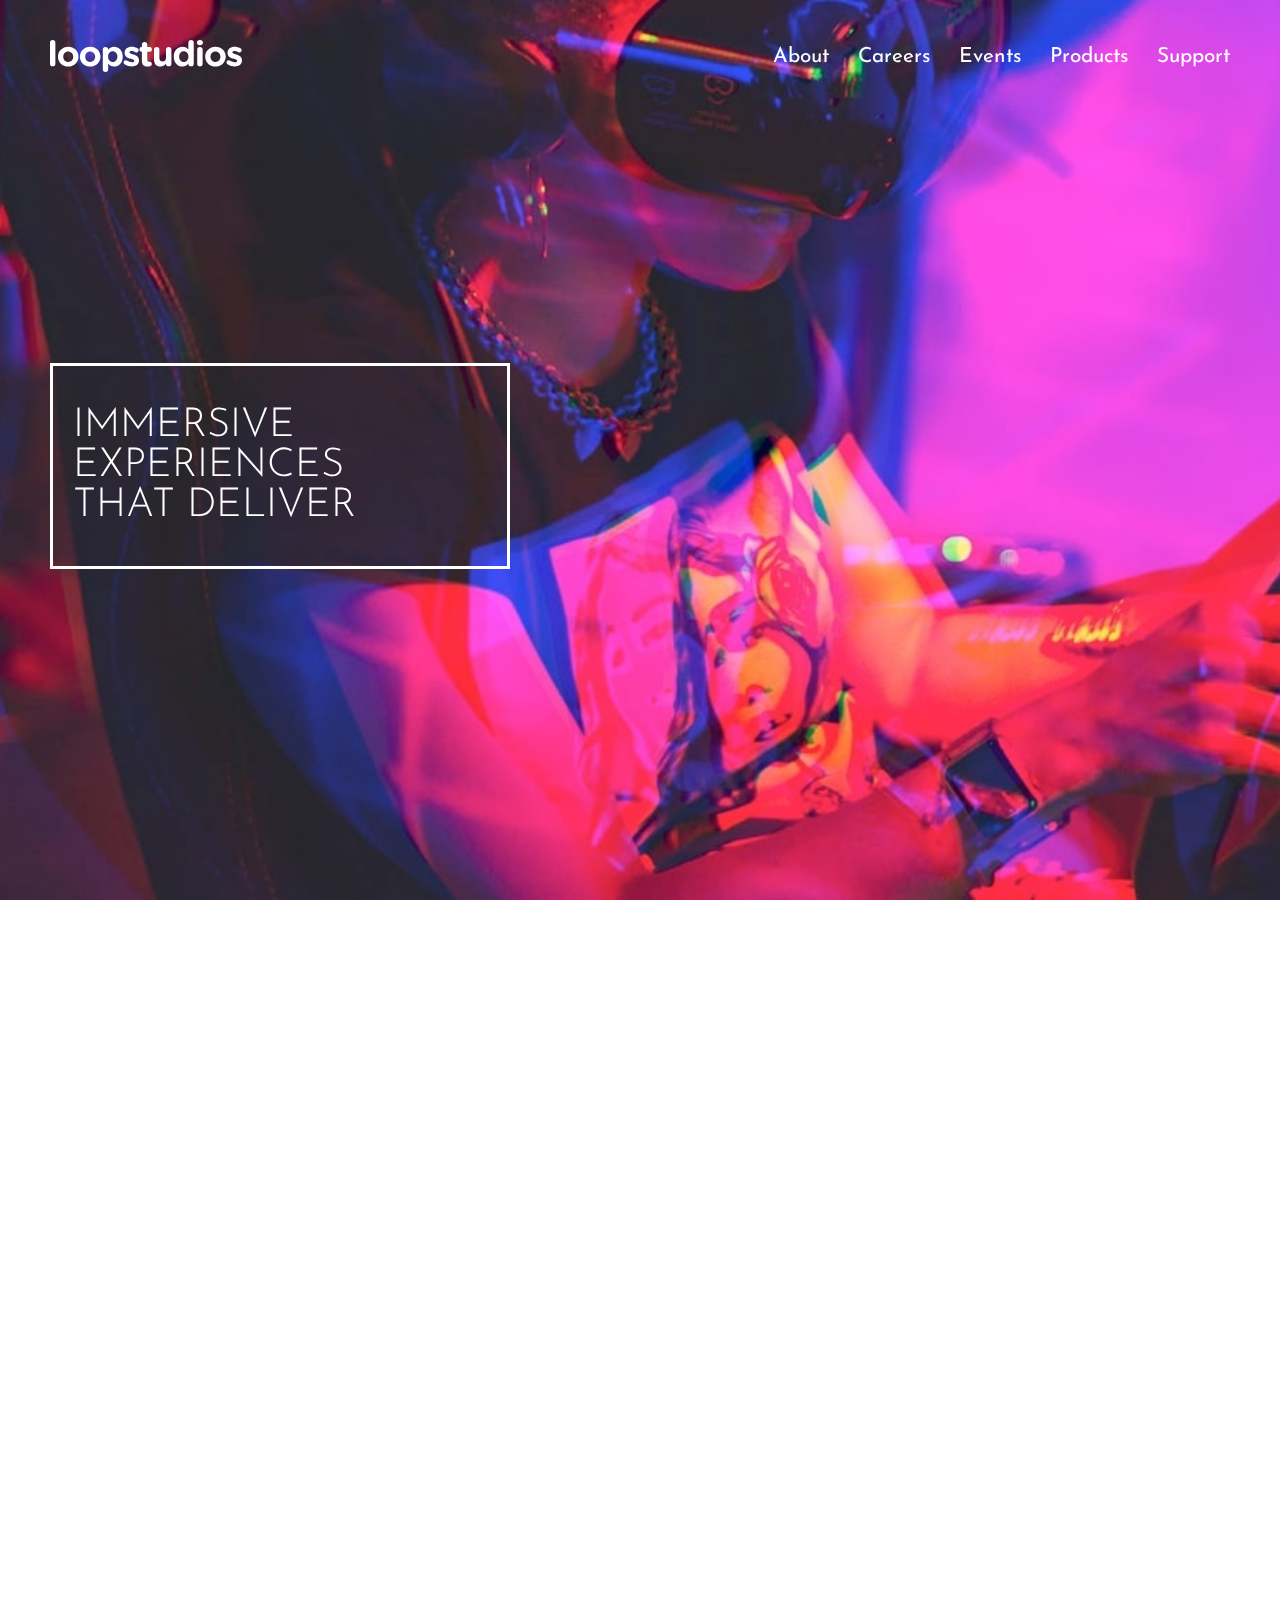
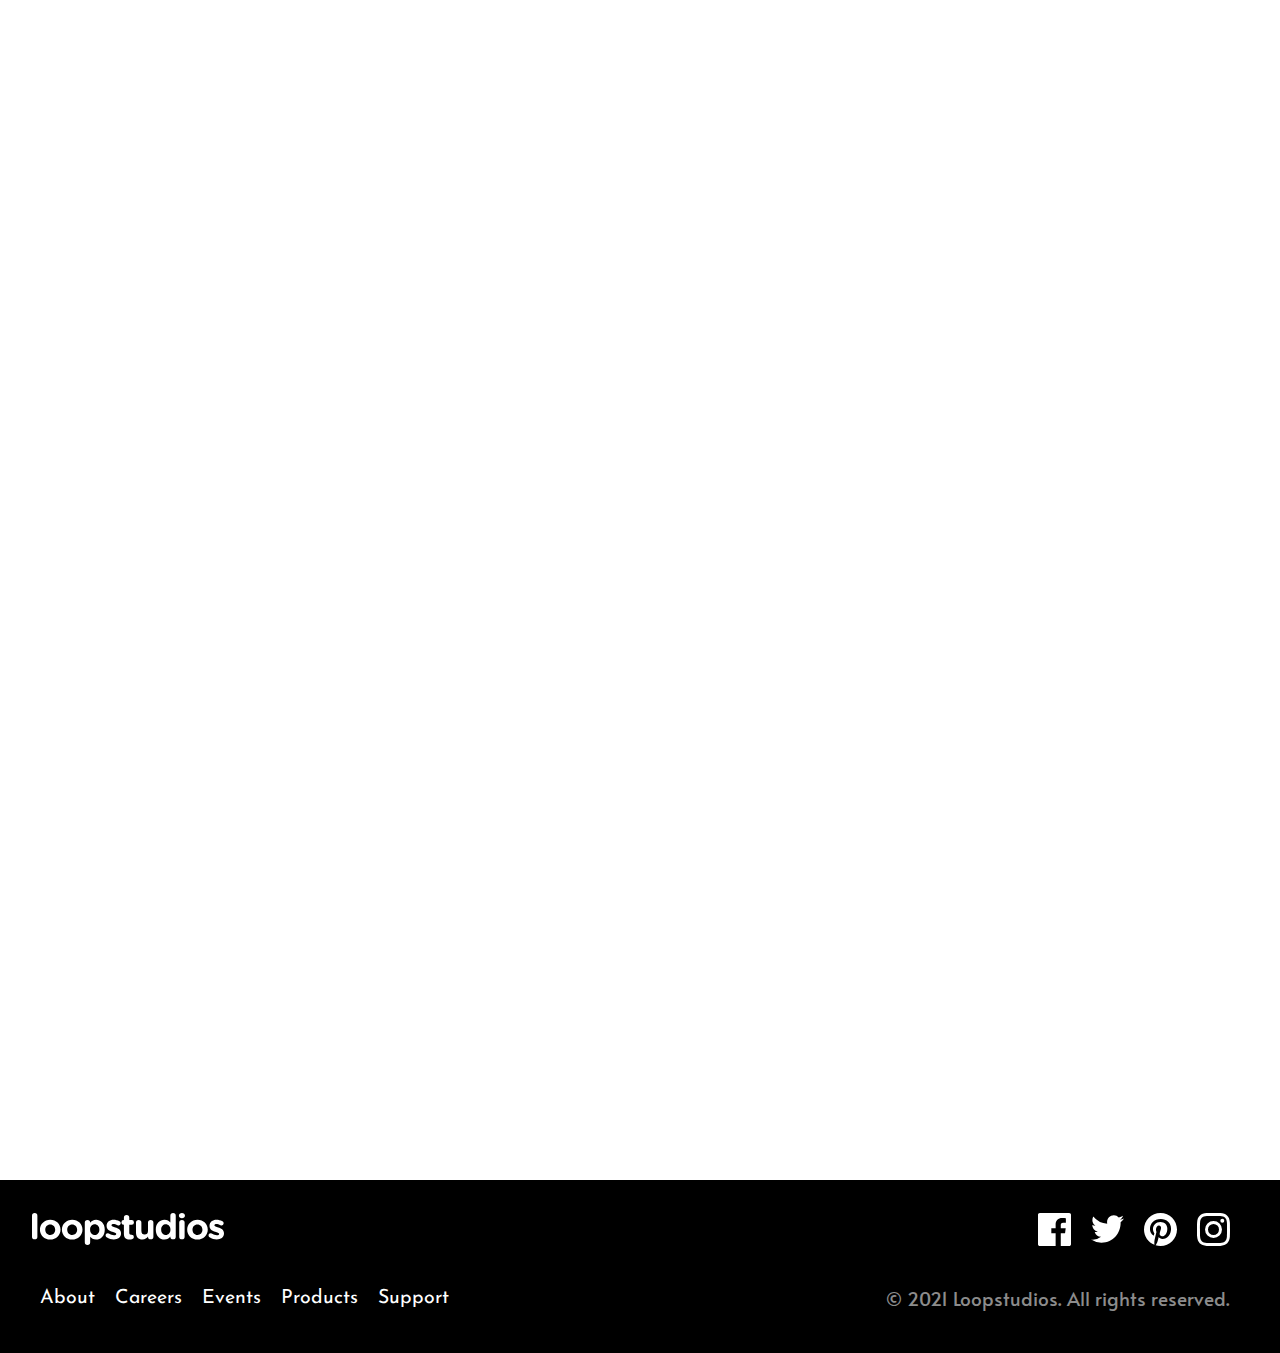
<file: index.html>
<!DOCTYPE html>
<html lang="en">
  <head>
    <meta charset="UTF-8" />
    <meta name="viewport" content="width=device-width, initial-scale=1.0" />
    <link rel="stylesheet" href="style.css" />
    <link rel="preconnect" href="https://fonts.googleapis.com" />
    <link rel="preconnect" href="https://fonts.gstatic.com" crossorigin />
    <link
      href="https://fonts.googleapis.com/css2?family=Alata&family=Josefin+Sans:ital,wght@0,100..700;1,100..700&display=swap"
      rel="stylesheet"
    />
    <link rel="stylesheet" href="https://unpkg.com/aos@next/dist/aos.css" />
    <script src="script.js" defer></script>
    <title>Document</title>
  </head>
  <body>
    <div class="progress-indicator">
      <div class="progress-container">
        <div class="progress-bar"></div>
      </div>
    </div>
    <div class="background-image">
      <div class="overlay" style="display: none"></div>
      <nav class="navbar-res" data-aos="fade-down">
        <img class="logo" src="images/logo.svg" alt="company-logo"  />
        <img
          class="menu-icon"
          src="images/icon-hamburger.svg"
          alt="navigation-menu"
        />
        <img
          class="close-icon"
          src="images/icon-close.svg"
          alt=""
          style="display: none"
        />
        <ul class="navigation-items" style="display: none" data-aos="fade-down">
          <li>
            <a
              href="https://www.youtube.com/watch?v=dQw4w9WgXcQ"
              target="_blank"
              >About</a
            >
          </li>
          <li>
            <a
              href="https://www.youtube.com/watch?v=dQw4w9WgXcQ"
              target="_blank"
              >Careers</a
            >
          </li>
          <li>
            <a
              href="https://www.youtube.com/watch?v=dQw4w9WgXcQ"
              target="_blank"
              >Events</a
            >
          </li>
          <li>
            <a
              href="https://www.youtube.com/watch?v=dQw4w9WgXcQ"
              target="_blank"
              >Products</a
            >
          </li>
          <li>
            <a
              href="https://www.youtube.com/watch?v=dQw4w9WgXcQ"
              target="_blank"
              >Support</a
            >
          </li>
        </ul>
      </nav>

      <div class="hero-box" data-aos="fade-right" data-aos-duration="1100">
        <h1 class="hero-title">Immersive experiences that deliver</h1>
      </div>
    </div>

    <section class="second-section">
      <picture class="picture" data-aos="fade-left" data-aos-duration="900" >
        <source
          srcset="images/desktop/image-interactive.jpg"
          media="(min-width:700px)"
        />
        <img
          class="second-section-img"
          src="images/mobile/image-interactive.jpg"
          alt="interactive"
        />
      </picture>

      <div class="second-section-text" data-aos="fade-up" data-aos-duration="900">
        <h1 class="second-section-title">The leader in interactive VR</h1>
        <p class="second-section-paragraph">
          Founded in 2011, Loopstudios has been producing world-class virtual
          reality projects for some of the best companies around the globe. Our
          award-winning creations have transformed businesses through digital
          experiences that bind to their brand.
        </p>
      </div>
    </section>

    <section class="gallery" data-aos="zoom-in" data-aos-duration="900">
      <h1 class="gallery-header">Our creations</h1>
      <div class="gallery-item">
        <picture>
          <source
            srcset="images/desktop/image-deep-earth.jpg"
            media="(min-width : 700px)"
          />
          <img src="images/mobile/image-deep-earth.jpg" alt="deep-earth" />
        </picture>
        <div class="overlay-img"></div>
        <h1 class="gallery-item-title">
          Deep <br />
          earth
        </h1>
      </div>
      <div class="gallery-item">
        <picture>
          <source
            srcset="images/desktop/image-night-arcade.jpg"
            media="(min-width : 700px)"
          />
          <img src="images/mobile/image-night-arcade.jpg" alt="night-arcade" />
        </picture>
        <div class="overlay-img"></div>
        <h1 class="gallery-item-title">
          Night<br />
          arcade
        </h1>
      </div>
      <div class="gallery-item">
        <picture>
          <source
            srcset="images/desktop/image-soccer-team.jpg"
            media="(min-width : 700px)"
          />
          <img src="images/mobile/image-soccer-team.jpg" alt="soccer-team" />
        </picture>
        <div class="overlay-img"></div>
        <h1 class="gallery-item-title">
          Soccer <br />
          team VR
        </h1>
      </div>
      <div class="gallery-item">
        <picture>
          <source
            srcset="images/desktop/image-grid.jpg"
            media="(min-width : 700px)"
          />
          <img src="images/mobile/image-grid.jpg" alt="grid" />
        </picture>
        <div class="overlay-img"></div>
        <h1 class="gallery-item-title">
          The <br />
          grid
        </h1>
      </div>
      <div class="gallery-item">
        <picture>
          <source
            srcset="images/desktop/image-from-above.jpg"
            media="(min-width : 700px)"
          />
          <img src="images/mobile/image-from-above.jpg" alt="from-above" />
        </picture>
        <div class="overlay-img"></div>
        <h1 class="gallery-item-title">
          From up <br />
          above VR
        </h1>
      </div>
      <div class="gallery-item">
        <picture>
          <source
            srcset="images/desktop/image-pocket-borealis.jpg"
            media="(min-width : 700px)"
          />
          <img
            src="images/mobile/image-pocket-borealis.jpg"
            alt="pocket-borealis"
          />
        </picture>
        <div class="overlay-img"></div>
        <h1 class="gallery-item-title">
          Pocket <br />
          borealis
        </h1>
      </div>
      <div class="gallery-item">
        <picture>
          <source
            srcset="images/desktop/image-curiosity.jpg"
            media="(min-width : 700px)"
          />
          <img src="images/mobile/image-curiosity.jpg" alt="curiosity" />
        </picture>
        <div class="overlay-img"></div>
        <h1 class="gallery-item-title">
          The <br />
          curiosity
        </h1>
      </div>
      <div class="gallery-item">
        <picture>
          <source
            srcset="images/desktop/image-fisheye.jpg"
            media="(min-width : 700px)"
          />
          <img src="images/mobile/image-fisheye.jpg" alt="fisheye" />
        </picture>

        <div class="overlay-img"></div>
        <h1 class="gallery-item-title">
          Make it <br />
          fisheye
        </h1>
      </div>
      <a
        class="gallery-button"
        href="https://www.youtube.com/watch?v=dQw4w9WgXcQ"
        target="_blank"
        >see all</a
      >
    </section>

    <footer class="footer">
      <img class="logo" src="images/logo.svg" alt="company-logo" />
      <ul class="footer-items">
        <li>
          <a href="https://www.youtube.com/watch?v=dQw4w9WgXcQ" target="_blank"
            >About</a
          >
        </li>
        <li>
          <a href="https://www.youtube.com/watch?v=dQw4w9WgXcQ" target="_blank"
            >Careers</a
          >
        </li>
        <li>
          <a href="https://www.youtube.com/watch?v=dQw4w9WgXcQ" target="_blank"
            >Events</a
          >
        </li>
        <li>
          <a href="https://www.youtube.com/watch?v=dQw4w9WgXcQ" target="_blank"
            >Products</a
          >
        </li>
        <li>
          <a href="https://www.youtube.com/watch?v=dQw4w9WgXcQ" target="_blank"
            >Support</a
          >
        </li>
      </ul>
      <div class="companies">
        <img class="company" src="images/icon-facebook.svg" alt="Facebook" />
        <img class="company" src="images/icon-twitter.svg" alt="Twitter" />
        <img class="company" src="images/icon-pinterest.svg" alt="Pinterest" />
        <img class="company" src="images/icon-instagram.svg" alt="Instagram" />
      </div>
      <p class="credits">© 2021 Loopstudios. All rights reserved.</p>
    </footer>
    
    <script src="https://unpkg.com/aos@next/dist/aos.js"></script>
    <script>
      AOS.init({
        once:true,
      });
      AOS.refresh();
    </script>
  </body>
</html>
</file>
<file: style.css>
:root {
  --white: hsl(0, 0%, 100%);
  --black: hsl(0, 0%, 0%);
  --dark-gray: hsl(0, 0%, 55%);
  --very-dark-gray: hsl(0, 0%, 41%);
  --fw-300-sans: 300;
  --fw-400-alata: 400;
  --ff-alata: 'Alata', sans-serif;
  --ff-josefin-sans: 'Josefin Sans', sans-serif;
}
* {
  margin: 0;
  padding: 0;
  box-sizing: border-box;
}

img,
svg {
  max-width: 100%;
  display: block;
}

body {
  font-family: var(--ff-josefin-sans);
  background-color: var(--white);
  color: var(--white);
}

.progress-indicator {
  position: fixed;
  top: 0;
  z-index: 1;
  width: 100%;
}

.progress-container {
  width: 100%;
  height: 6px;
}

.progress-bar {
  height: 6px;
  background: #ffadd0;
  width: 0%;
}

.background-image {
  padding: 1.25em;
  background-color: var(--black);
  background-image: url(images/mobile/image-hero.jpg);
  min-height: 100vh;
  background-repeat: no-repeat;
  background-position: center top;
  background-size: cover;
  display: grid;
  align-items: baseline;
}

.overlay {
  position: fixed;
  inset: 0;
  background-color: black;
  padding: 1.25em;
  z-index: 99;
}

.navbar-res {
  display: flex;
  justify-content: space-between;
  align-items: center;
  z-index: 99;
}

.logo,
.menu-icon,
.close-icon {
  cursor: pointer;
}

.navigation-items {
  list-style: none;
  position: absolute;
  bottom: 210px;
  left: 0;
  padding: 1.25em;
}

.navigation-items li,
.footer-items li {
  margin: 1.25em 0;
}

.navigation-items a,
.footer-items a {
  color: white;
  font-size: 1.42rem;
  text-decoration: none;
  position: relative;
  outline: none;
}

/* hover transition effects */
.navigation-items a::before,
.footer-items a::before {
  content: '';
  position: absolute;
  bottom: -5px;
  left: 0;
  width: 0;
  height: 2px;
  background-color: white;
  transition: 0.6s ease;
}
.navigation-items a:is(:hover, :focus)::before,
.footer-items a:is(:hover, :focus)::before {
  width: 100%;
}

.hero-box {
  text-transform: uppercase;
  padding: 2.5em 1.25em;
  border: 3px solid var(--white);
  max-width: 28.75rem;
  text-wrap: balance;
}

.hero-title {
  text-align: left;
  font-size: 2.5rem;
  font-weight: var(--fw-300-sans);
}

.second-section {
  margin-top: 2em;
  padding: 1.25em 0.813em;
}
.second-section-img {
  margin: 0 auto;
}
.second-section-text {
  text-align: center;
  margin: 1.125em;
}

.second-section-title {
  font-weight: var(--fw-300-sans);
  font-size: 2.331rem;
  color: var(--black);
  text-transform: uppercase;
  text-wrap: balance;
}

.second-section-paragraph {
  font-family: var(--ff-alata);
  font-weight: var(--fw-400-alata);
  font-size: 1.2rem;
  color: var(--dark-gray);
}

.gallery {
  padding: 1.25em;
  display: grid;
  gap: 20px;
  place-items: center;
}

.gallery-header {
  color: var(--black);
  font-weight: var(--fw-300-sans);
  text-transform: uppercase;
  font-size: 2rem;
}
.overlay-img {
  position: absolute;
  top: 0;
  left: 0;
  width: 50%;
  height: 100%;
  background: linear-gradient(to right, rgba(0, 0, 0, 0.6), rgba(0, 0, 0, 0));
  pointer-events: none;
}

.gallery-item {
  position: relative;
  cursor: pointer;
  overflow: hidden;
}
.gallery-item-title {
  text-transform: uppercase;
  color: var(--white);
  font-size: 1.8rem;
  font-weight: var(--fw-300-sans);
  position: absolute;
  top: 50%;
  left: 24px;
}

.gallery-button {
  text-decoration: none;
  color: var(--black);
  padding: 0.625em 2.5em;
  letter-spacing: 3px;
  border: 1px solid var(--black);
  border-radius: 5px;
  cursor: pointer;
  font-size: 1.2rem;
  text-transform: uppercase;
  font-family: var(--ff-alata);
  font-weight: var(--fw-400-alata);
  transition: 0.5s;
}

.gallery-button:is(:hover, :focus) {
  background-color: var(--black);
  color: var(--white);
}

.footer {
  margin-top: 1em;
  padding: 2.5em 0;
  background-color: var(--black);
  display: grid;
  place-items: center;
  gap: 40px;
}

.footer-items {
  list-style: none;
  display: flex;
  flex-direction: column;
  align-items: center;
  padding: 1.25px;
}
.footer-items a {
  color: var(--white);
  font-size: 1.4rem;
  text-decoration: none;
}

.companies {
  display: flex;
  align-items: center;
  gap: 20px;
  cursor: pointer;
}

.company {
  width: 2.063rem;
}

.company:hover {
  opacity: 0.7;
}

.credits {
  font-size: 1.2rem;
  color: var(--dark-gray);
  font-family: var(--ff-alata);
  font-weight: var(--fw-400-alata);
}

/* scaling for bigger screens */

@media screen and (min-width: 43.75rem) {
  .close-icon,
  .menu-icon {
    display: none;
  }
  .background-image {
    background-image: url(images/desktop/image-hero.jpg);
    background-position: center;
    padding: 2.5em 3.125em;
  }

  .navigation-items.navigation-items {
    display: flex !important;
    gap: 29px;
    position: unset;
    align-items: center;
    padding: 0;
  }
  .navigation-items li {
    margin: 0;
  }
  .navigation-items a {
    font-size: 1.3rem;
  }
  .second-section {
    display: grid;
    grid-template-columns: repeat(6, 1fr);
  }
  .picture {
    grid-column: 1/5;
  }
  .second-section-text {
    grid-column: 4 / -1;
    align-self: end;
    background-color: white;
    padding: 3.125em 1.875em;
    margin: -18px 0;
    text-align: left;
    border-radius: 2px;
  }
  .picture,
  .second-section-text {
    grid-row: 1/2;
  }
  .gallery {
    margin-top: 4em;
    grid-template-columns: repeat(4, 1fr);
    justify-items: stretch;
    padding: 3.125em;
  }
  .gallery-header {
    grid-column: 1/-1;
    grid-row: 1/-1;
    justify-self: left;
  }
  .gallery-button {
    grid-column: 1/-1;
    grid-row: 1/-1;
    justify-self: right;
    margin: 0 0.2em 1em 0;
  }
  .gallery img {
    width: 100%;
    transition: 0.4s ease;
  }
  .gallery img:hover {
    transform: scale(1.1);
  }
  .gallery-item-title {
    top: 76%;
  }
  .footer {
    margin-top: 3em;
    grid-template-columns: repeat(2, 1fr);
    grid-template-rows: 1fr;
    row-gap: 22px;
    padding: 2.0625em 3.125em 1.5625em 2em;
  }
  .footer-items {
    padding: 0 0 0 0.5em;
    flex-direction: row;
    gap: 20px;
    grid-column: 1/2;
    grid-row: 2;
    justify-self: left;
  }
  .logo {
    grid-column: 1/2;
    justify-self: left;
  }
  .credits {
    grid-column: 2/3;
    justify-self: right;
  }
  .companies {
    grid-column: 2;
    justify-self: right;
  }
  .footer-items a {
    font-size: 1.22rem;
  }
}

/* 
  necessary for devices that can handle multidimensional layout
  but there is no available space for some items to be displayed properly
*/

@media screen and (min-width: 43.8125rem) and (max-width: 53.125rem) {
  .navbar-res {
    flex-direction: column;
    gap: 22px;
  }
  .hero-box{
    justify-self: center;
  }
  .second-section{
    grid-template-columns: repeat(2,1fr);
  }
  .second-section-text{
    margin: 0;
    text-align: center;
  }
  .picture,
  .second-section-text {
    grid-row: unset;
  }
  .footer {
   display: flex;
   flex-direction: column;
  }
  .gallery {
    padding: 1em;
  }
}
</file>
